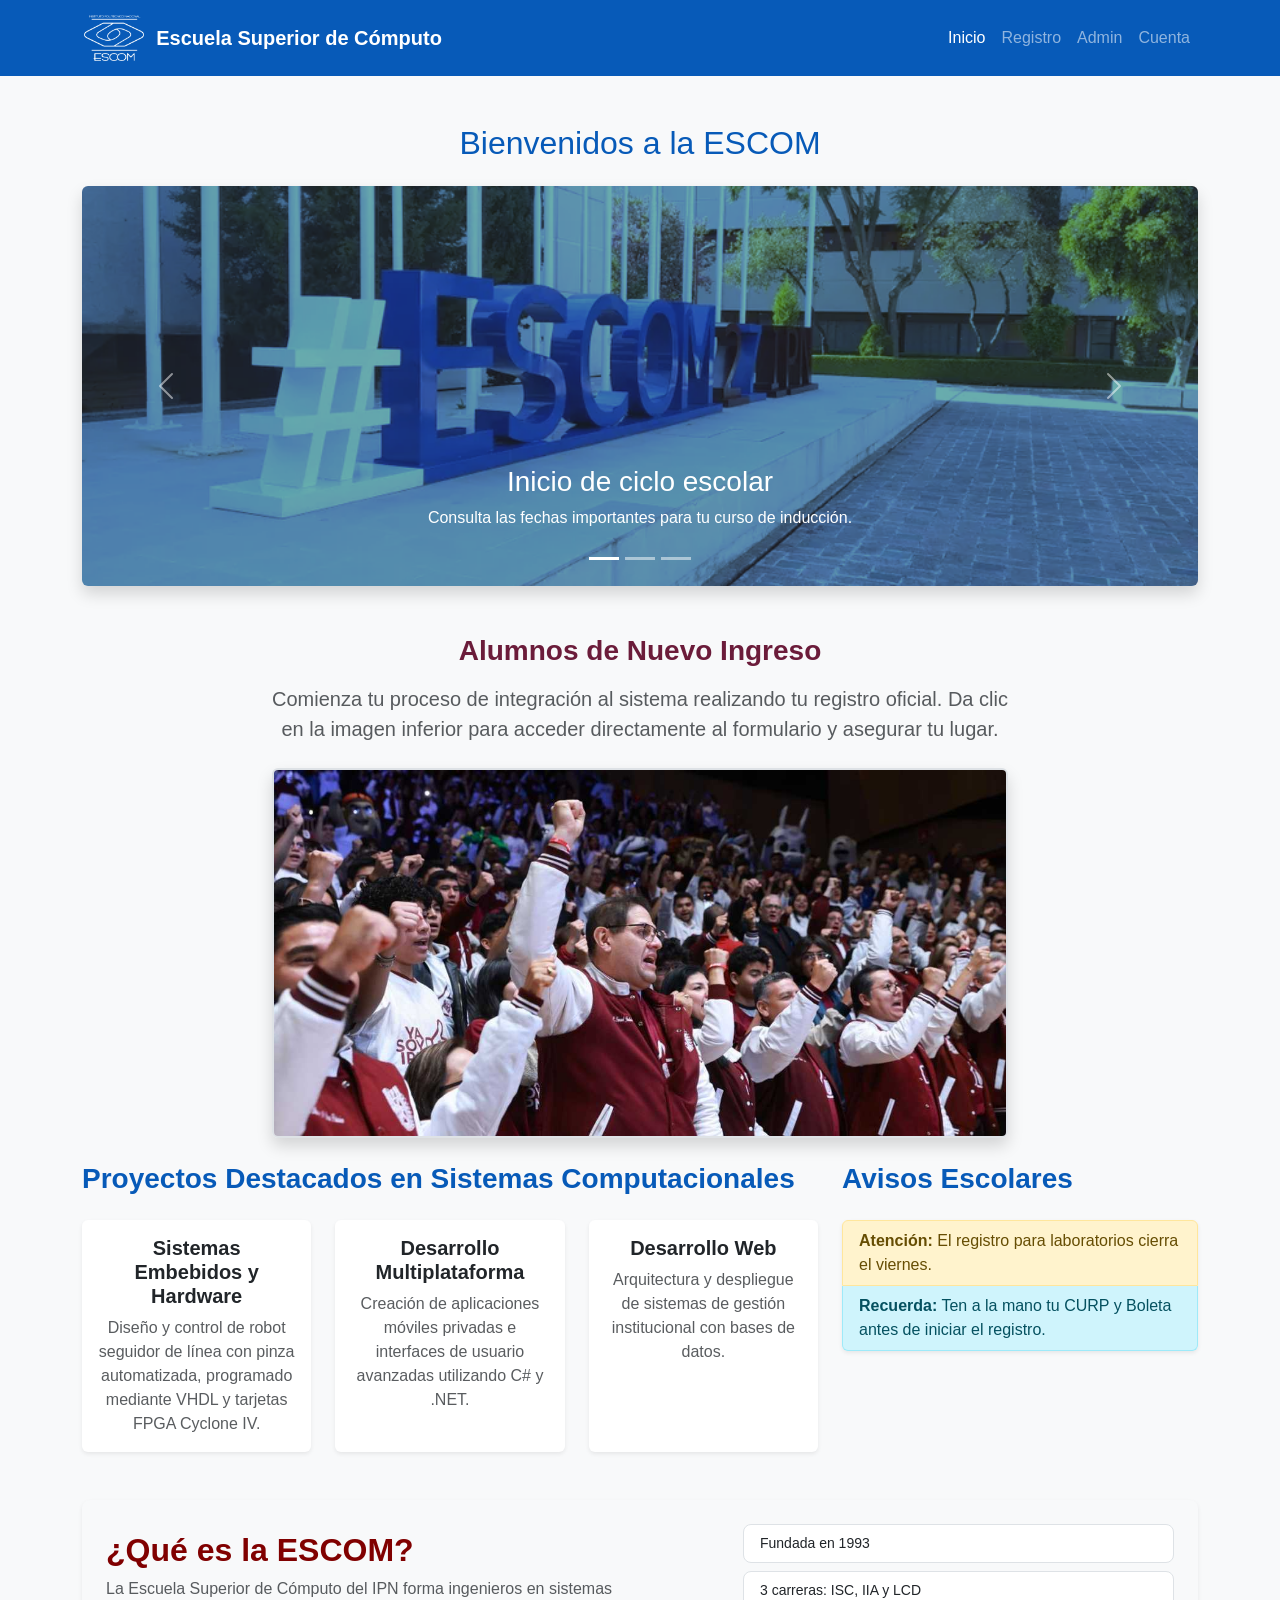
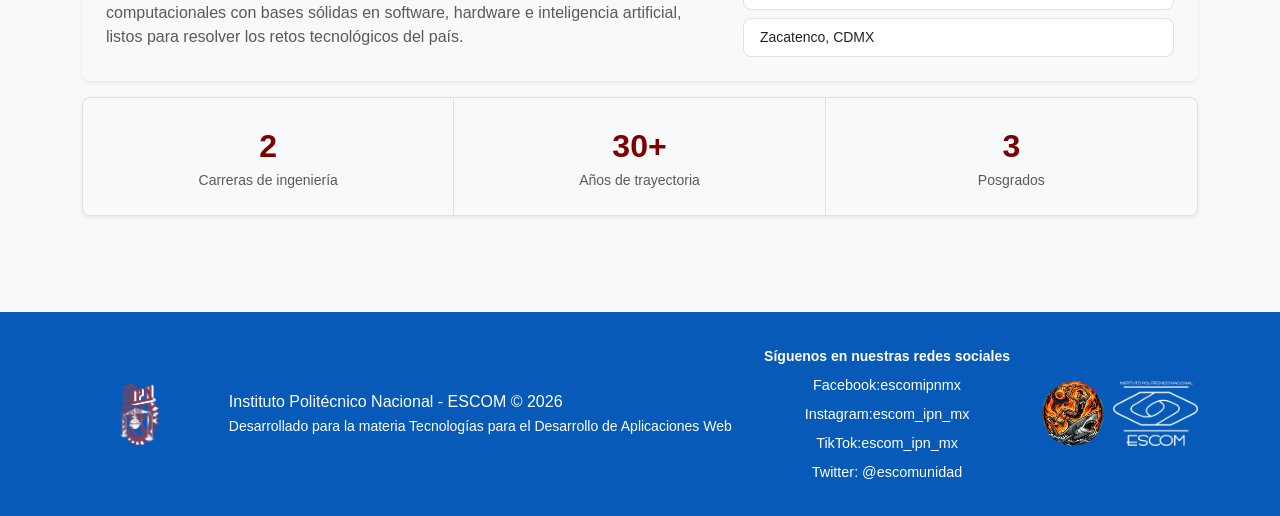
<file: index.html>
<!DOCTYPE html>
<html lang="es">
<head>
    <meta charset="UTF-8">
    <meta name="viewport" content="width=device-width, initial-scale=1.0">
    <title>Escuela Superior de Cómputo - IPN</title>
    <!-- Bootstrap 5 CSS -->
    <link href="https://cdn.jsdelivr.net/npm/bootstrap@5.0.2/dist/css/bootstrap.min.css" rel="stylesheet" integrity="sha384-EVSTQN3/azprG1Anm3QDgpJLIm9Nao0Yz1ztcQTwFspd3yD65VohhpuuCOmLASjC" crossorigin="anonymous">
    <link rel="stylesheet" href="css/estilos.css">
</head>
<body>

    <!-- Menú de Navegación -->
    <nav class="navbar navbar-expand-lg navbar-dark sticky-top">
        <div class="container">
            <a class="navbar-brand d-flex align-items-center" href="index.html">
                <img src="imgs/logoESCOMBlanco.png" alt="Logo ESCOM">
                <span class="ms-2 fs-5 fw-bold d-none d-sm-block">Escuela Superior de Cómputo</span>
            </a>
            <button class="navbar-toggler" type="button" data-bs-toggle="collapse" data-bs-target="#navbarNav">
                <span class="navbar-toggler-icon"></span>
            </button>
            <div class="collapse navbar-collapse justify-content-end" id="navbarNav">
                <ul class="navbar-nav">
                    <li class="nav-item"><a class="nav-link active" href="index.html">Inicio</a></li>
                    <li class="nav-item"><a class="nav-link" href="registro.html">Registro</a></li>
                    <li class="nav-item"><a class="nav-link" href="admin.html">Admin</a></li>
                    <li class="nav-item"><a class="nav-link" href="cuenta.html">Cuenta</a></li>
                </ul>
            </div>
        </div>
    </nav>

    <main class="container my-5">
        <h2 class="text-center mb-4" style="color: var(--escom-azul);">Bienvenidos a la ESCOM</h2>
        
        <div id="noticiasSlider" class="carousel slide shadow rounded overflow-hidden" data-bs-ride="carousel">
            <div class="carousel-indicators">
                <button type="button" data-bs-target="#noticiasSlider" data-bs-slide-to="0" class="active"></button>
                <button type="button" data-bs-target="#noticiasSlider" data-bs-slide-to="1"></button>
                <button type="button" data-bs-target="#noticiasSlider" data-bs-slide-to="2"></button>
            </div>
            <div class="carousel-inner">
                <div class="carousel-item active">
                    <a href="https://www.escom.ipn.mx/nuevoingreso26_2/" target="_blank" rel="noopener noreferrer">
                        <img class="carrusel" src="imgs/letrasESCOM.png" alt="Nuevo Ingreso">
                    </a>
                    <div class="carousel-caption d-none d-md-block">
                        <h3>Inicio de ciclo escolar</h3>
                        <p>Consulta las fechas importantes para tu curso de inducción.</p>
                    </div>
                </div>
                <div class="carousel-item">
                    <a href="https://servicios.dae.ipn.mx/credenciales/" target="_blank" rel="noopener noreferrer">
                        <img src="imgs/credencial.png" alt="Credencial">
                    </a>
                    <div class="carousel-caption d-none d-md-block">
                        <h3>Trámite de Credencial</h3>
                        <p>Revisa los requisitos para obtener tu credencial del IPN.</p>
                    </div>
                </div>
                <div class="carousel-item">
                    <a href="https://www.escom.ipn.mx/htmls/escomunidad/clubs.php" target="_blank" rel="noopener noreferrer">
                        <img src="imgs/clubes.png" alt="clubes">
                    </a>
                    <div class="carousel-caption d-none d-md-block">
                        <h3>Actividades Deportivas y Culturales</h3>
                        <p>Conoce los clubes de algoritmos, robótica y deportes.</p>
                    </div>
                </div>
            </div>
            <button class="carousel-control-prev" type="button" data-bs-target="#noticiasSlider" data-bs-slide="prev">
                <span class="carousel-control-prev-icon" aria-hidden="true"></span>
                <span class="visually-hidden">Anterior</span>
            </button>
            <button class="carousel-control-next" type="button" data-bs-target="#noticiasSlider" data-bs-slide="next">
                <span class="carousel-control-next-icon" aria-hidden="true"></span>
                <span class="visually-hidden">Siguiente</span>
            </button>
        </div>
        <div class="row justify-content-center mt-5 mb-4 text-center">
            <div class="col-md-8">
                <h3 style="color: var(--ipn-guinda);" class="fw-bold mb-3">Alumnos de Nuevo Ingreso</h3>
                <p class="fs-5 text-muted">
                    Comienza tu proceso de integración al sistema realizando tu registro oficial. 
                    Da clic en la imagen inferior para acceder directamente al formulario y asegurar tu lugar.
                </p>
                <a href="registro.html" class="d-inline-block mt-2">
                    <img src="imgs/nuevoIngreso.png" alt="Registro" class="img-fluid rounded shadow border border-2">
                </a>
            </div>
        </div>

        <div class="row g-4 mb-5">
            <div class="col-lg-8">
                <h3 class="fw-bold mb-4" style="color: var(--escom-azul);">Proyectos Destacados en Sistemas Computacionales</h3>
                <div class="row g-4">
                    <div class="col-md-4">
                        <div class="card h-100 shadow-sm border-0">
                            <div class="card-body text-center">
                                <h5 class="card-title fw-bold">Sistemas Embebidos y Hardware</h5>
                                <p class="card-text text-muted">
                                    Diseño y control de robot seguidor de línea con pinza automatizada, programado mediante VHDL y tarjetas FPGA Cyclone IV.
                                </p>
                            </div>
                        </div>
                    </div>
                    <div class="col-md-4">
                        <div class="card h-100 shadow-sm border-0">
                            <div class="card-body text-center">
                                <h5 class="card-title fw-bold">Desarrollo Multiplataforma</h5>
                                <p class="card-text text-muted">
                                    Creación de aplicaciones móviles privadas e interfaces de usuario avanzadas utilizando C# y .NET.
                                </p>
                            </div>
                        </div>
                    </div>
                    <div class="col-md-4">
                        <div class="card h-100 shadow-sm border-0">
                            <div class="card-body text-center">
                                <h5 class="card-title fw-bold">Desarrollo Web</h5>
                                <p class="card-text text-muted">
                                    Arquitectura y despliegue de sistemas de gestión institucional con bases de datos.
                                </p>
                            </div>
                        </div>
                    </div>
                </div>
            </div>

            <div class="col-lg-4">
                <h3 class="fw-bold mb-4" style="color: var(--escom-azul);">Avisos Escolares</h3>
                <div class="list-group shadow-sm">
                    <div class="list-group-item list-group-item-warning">
                        <strong>Atención:</strong> El registro para laboratorios cierra el viernes.
                    </div>
                    <div class="list-group-item list-group-item-info">
                        <strong>Recuerda:</strong> Ten a la mano tu CURP y Boleta antes de iniciar el registro.
                    </div>
                </div>
            </div>
        </div>
                <div class="p-4 mb-3 bg-light rounded-3 shadow-sm">
            <div class="row align-items-center g-4">
                <div class="col-lg-7">
                    <h1 class="fs-2 fw-bold" style="color: #800000;">¿Qué es la ESCOM?</h1>
                    <p class="text-muted mb-0">
                        La Escuela Superior de Cómputo del IPN forma ingenieros en sistemas computacionales con bases sólidas en software, hardware e inteligencia artificial, listos para resolver los retos tecnológicos del país.
                    </p>
                </div>
                <div class="col-lg-5">
                    <div class="d-flex flex-column gap-2">
                        <div class="bg-white border rounded-3 px-3 py-2 d-flex align-items-center gap-2">
                            <span class="small">Fundada en 1993</span>
                        </div>
                        <div class="bg-white border rounded-3 px-3 py-2 d-flex align-items-center gap-2">
                            <span class="small">3 carreras: ISC, IIA y LCD</span>
                        </div>
                        <div class="bg-white border rounded-3 px-3 py-2 d-flex align-items-center gap-2">
                            <span class="small">Zacatenco, CDMX</span>
                        </div>
                    </div>
                </div>
            </div>
        </div>

        <div class="row text-center mb-5 g-0 border rounded-3 overflow-hidden shadow-sm">
            <div class="col-md-4 py-4 border-end">
                <div class="fs-2 fw-bold" style="color: #800000;">2</div>
                <div class="text-muted small">Carreras de ingeniería</div>
            </div>
            <div class="col-md-4 py-4 border-end">
                <div class="fs-2 fw-bold" style="color: #800000;">30+</div>
                <div class="text-muted small">Años de trayectoria</div>
            </div>
            <div class="col-md-4 py-4">
                <div class="fs-2 fw-bold" style="color: #800000;">3</div>
                <div class="text-muted small">Posgrados</div>
            </div>
        </div>
    </main>

    <footer>
    <div class="container d-flex justify-content-between align-items-center py-3">
        <img src="imgs/IPN-Logo.png" alt="Logo IPN" style="max-height: 65px;">
        
        <div class="contenedor-central-footer">
            
            <div class="bloque-texto">
                <p class="mb-0">Instituto Politécnico Nacional - ESCOM &copy; 2026</p>
                <small>Desarrollado para la materia Tecnologías para el Desarrollo de Aplicaciones Web</small>
            </div>
            <div class="bloque-redes">
                <small class="fw-bold titulo-redes-small">Síguenos en nuestras redes sociales</small>
                <ul class="list-unstyled mb-0 lista-redes-footer">
                    <li><a href="https://www.facebook.com/share/1BSBQNFr3F/" class="footer-link">Facebook:escomipnmx</a></li>
                    <li><a href="https://www.instagram.com/escom_ipn_mx" class="footer-link">Instagram:escom_ipn_mx</a></li>
                    <li><a href="https://www.tiktok.com/@escom_ipn_mx" class="footer-link">TikTok:escom_ipn_mx</a></li>
                    <li><a href="https://x.com/escomunidad/" class="footer-link">Twitter: @escomunidad</a></li>
                </ul>
            </div>
        </div>
        <div class="d-flex align-items-center gap-2">
            <img src="imgs/Logo_Equipo.png" alt="Logo del equipo" style="max-height: 65px;">
            <img src="imgs/logoESCOMBlanco.png" alt="Logo ESCOM" style="max-height: 65px;">
        </div>
    </div>
    </footer>

    <script src="https://cdn.jsdelivr.net/npm/bootstrap@5.0.2/dist/js/bootstrap.bundle.min.js" integrity="sha384-MrcW6ZMFYlzcLA8Nl+NtUVF0sA7MsXsP1UyJoMp4YLEuNSfAP+JcXn/tWtIaxVXM" crossorigin="anonymous"></script>
</body>
</html>
</file>
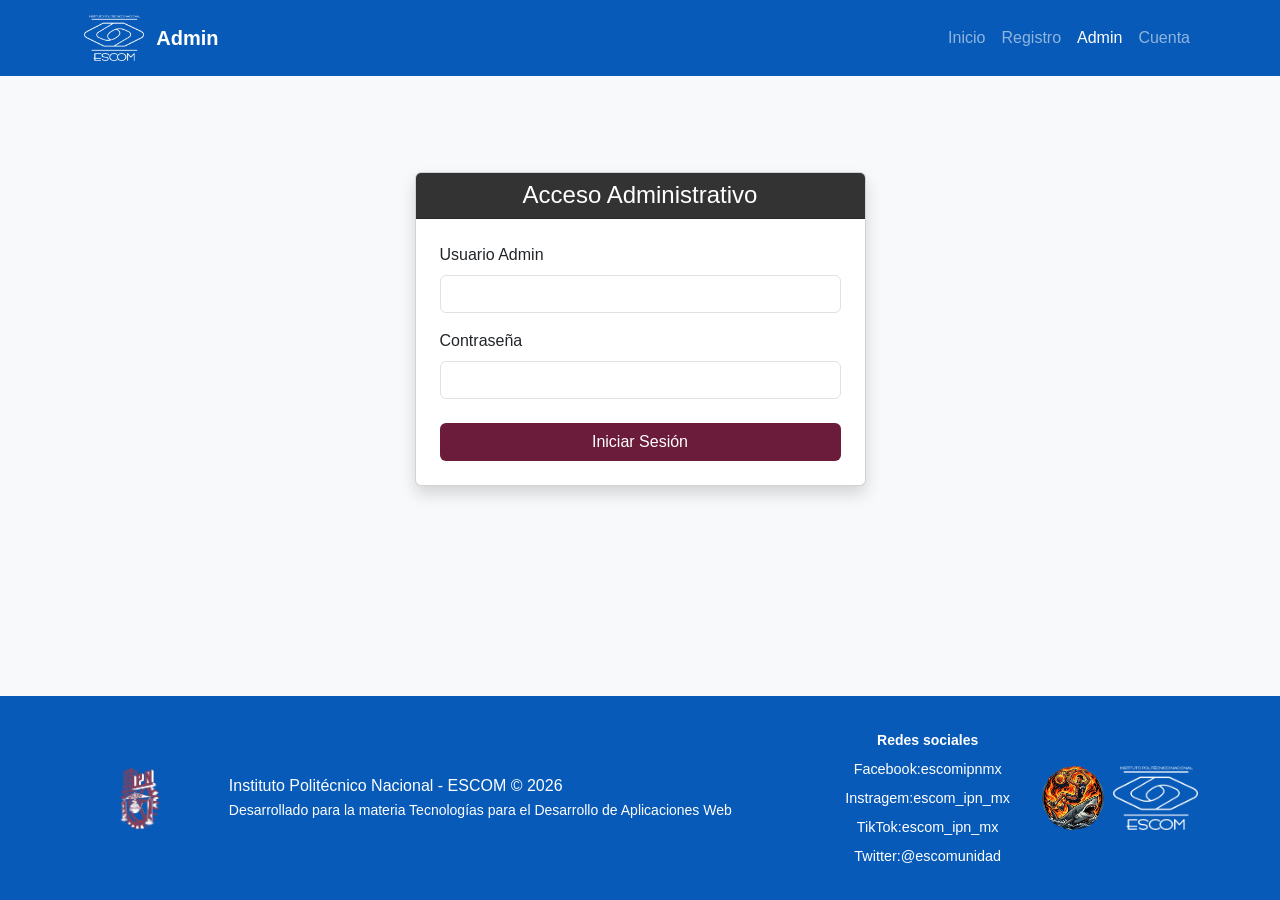
<file: admin.html>
<!DOCTYPE html>
<html lang="es">
<head>
    <meta charset="UTF-8">
    <meta name="viewport" content="width=device-width, initial-scale=1.0">
    <title>Admin - Nuevo Ingreso ESCOM</title>
    <!-- Bootstrap 5 CSS -->
    <link href="https://cdn.jsdelivr.net/npm/bootstrap@5.0.2/dist/css/bootstrap.min.css" rel="stylesheet" integrity="sha384-EVSTQN3/azprG1Anm3QDgpJLIm9Nao0Yz1ztcQTwFspd3yD65VohhpuuCOmLASjC" crossorigin="anonymous">
    <link rel="stylesheet" href="css/estilos.css">
</head>
<body>

    <!-- Menú de Navegación -->
    <nav class="navbar navbar-expand-lg navbar-dark sticky-top">
        <div class="container">
            <a class="navbar-brand d-flex align-items-center" href="index.html">
                <img src="imgs/logoESCOMBlanco.png" alt="Logo IPN">
                <span class="ms-2 fs-5 fw-bold d-none d-sm-block">Admin</span>
            </a>
            <button class="navbar-toggler" type="button" data-bs-toggle="collapse" data-bs-target="#navbarNav">
                <span class="navbar-toggler-icon"></span>
            </button>
            <div class="collapse navbar-collapse justify-content-end" id="navbarNav">
                <ul class="navbar-nav">
                    <li class="nav-item"><a class="nav-link" href="index.html">Inicio</a></li>
                    <li class="nav-item"><a class="nav-link" href="registro.html">Registro</a></li>
                    <li class="nav-item"><a class="nav-link active" href="admin.html">Admin</a></li>
                    <li class="nav-item"><a class="nav-link" href="cuenta.html">Cuenta</a></li>
                </ul>
            </div>
        </div>
    </nav>

    <main class="container my-5">
        <div class="row justify-content-center">
            <div class="col-md-5">
                <div class="card shadow mt-5">
                    <div class="card-header text-center text-white" style="background-color: #333;">
                        <h4 class="mb-0">Acceso Administrativo</h4>
                    </div>
                    <div class="card-body p-4">
                        <form id="formAdmin">
                            <div class="mb-3">
                                <label class="form-label">Usuario Admin</label>
                                <input type="text" class="form-control" id="usuario" name="usuario" required>
                            </div>
                            <div class="mb-4">
                                <label class="form-label">Contraseña</label>
                                <input type="password" class="form-control" id="password" name="password" required>
                            </div>
                            <button type="submit" class="btn w-100 text-white" style="background-color: var(--ipn-guinda);">Iniciar Sesión</button>
                        </form>
                    </div>
                </div>
            </div>
        </div>
    </main>

    <footer>
    <div class="container d-flex justify-content-between align-items-center py-3">
        <img src="imgs/IPN-Logo.png" alt="Logo IPN" style="max-height: 65px;">
        
        <div class="contenedor-central-footer">
            
            <div class="bloque-texto">
                <p class="mb-0">Instituto Politécnico Nacional - ESCOM &copy; 2026</p>
                <small>Desarrollado para la materia Tecnologías para el Desarrollo de Aplicaciones Web</small>
            </div>
            <div class="bloque-redes">
                <small class="fw-bold titulo-redes-small">Redes sociales</small>
                <ul class="list-unstyled mb-0 lista-redes-footer">
                    <li><a href="https://www.facebook.com/share/1BSBQNFr3F/" class="footer-link">Facebook:escomipnmx</a></li>
                    <li><a href="https://www.instagram.com/escom_ipn_mx" class="footer-link">Instragem:escom_ipn_mx</a></li>
                    <li><a href="https://www.tiktok.com/@escom_ipn_mx" class="footer-link">TikTok:escom_ipn_mx</a></li>
                    <li><a href="https://x.com/escomunidad/" class="footer-link">Twitter:@escomunidad</a></li>
                </ul>
            </div>
        </div>
        <div class="d-flex align-items-center gap-2">
            <img src="imgs/Logo_Equipo.png" alt="Logo del equipo" style="max-height: 65px;">
            <img src="imgs/logoESCOMBlanco.png" alt="Logo ESCOM" style="max-height: 65px;">
        </div>
    </div>
    </footer>

    <script src="https://cdn.jsdelivr.net/npm/bootstrap@5.0.2/dist/js/bootstrap.bundle.min.js" integrity="sha384-MrcW6ZMFYlzcLA8Nl+NtUVF0sA7MsXsP1UyJoMp4YLEuNSfAP+JcXn/tWtIaxVXM" crossorigin="anonymous"></script>
    <script src="js/admin.js"></script>
</body>
</html>
</file>
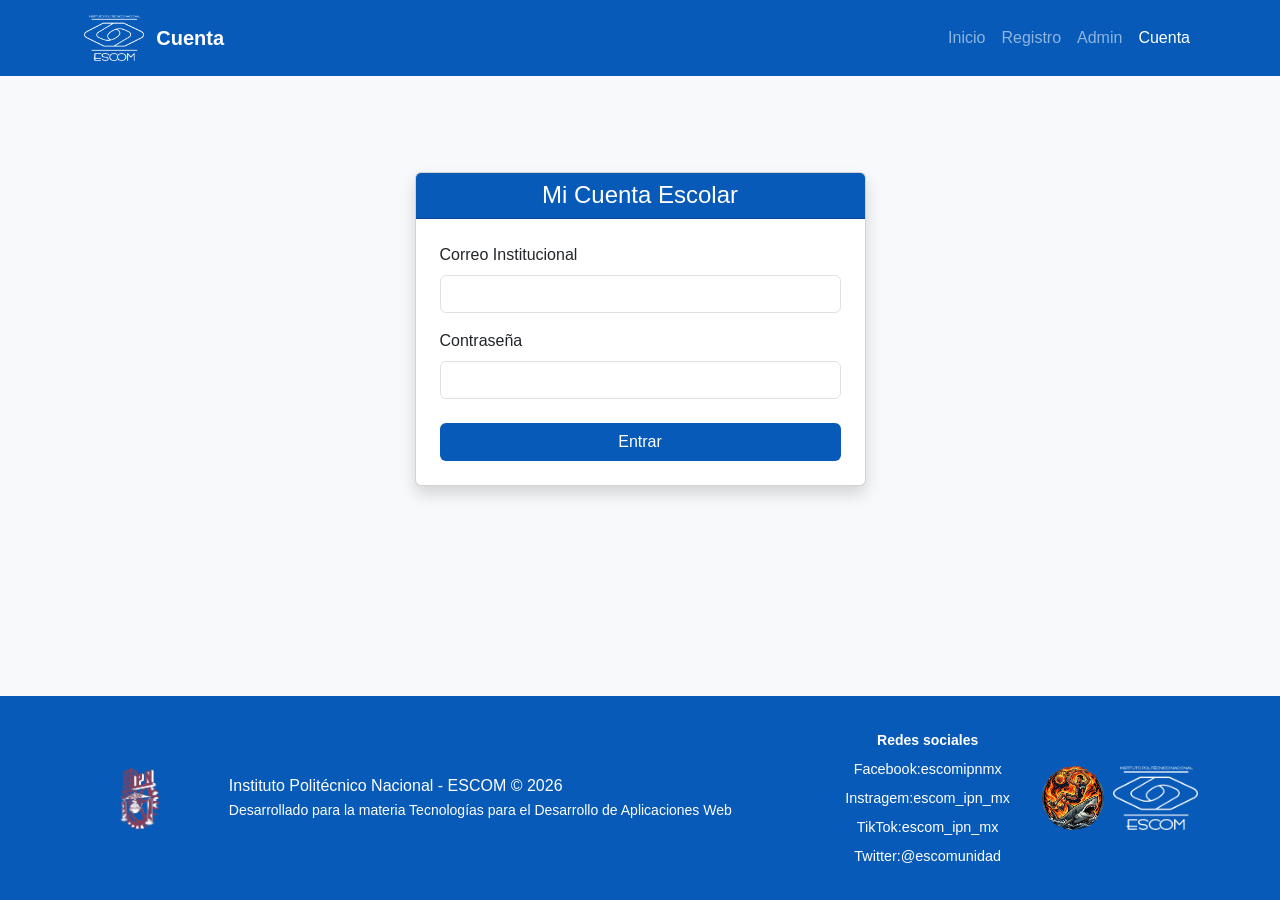
<file: cuenta.html>
<!DOCTYPE html>
<html lang="es">
<head>
    <meta charset="UTF-8">
    <meta name="viewport" content="width=device-width, initial-scale=1.0">
    <title>Cuenta - Nuevo Ingreso ESCOM</title>
    <link href="https://cdn.jsdelivr.net/npm/bootstrap@5.0.2/dist/css/bootstrap.min.css" rel="stylesheet" integrity="sha384-EVSTQN3/azprG1Anm3QDgpJLIm9Nao0Yz1ztcQTwFspd3yD65VohhpuuCOmLASjC" crossorigin="anonymous">
    <link rel="stylesheet" href="css/estilos.css">
</head>
<body>

    <nav class="navbar navbar-expand-lg navbar-dark sticky-top">
        <div class="container">
            <a class="navbar-brand d-flex align-items-center" href="index.html">
                <img src="imgs/logoESCOMBlanco.png" alt="Logo IPN">
                <span class="ms-2 fs-5 fw-bold d-none d-sm-block">Cuenta</span>
            </a>
            <button class="navbar-toggler" type="button" data-bs-toggle="collapse" data-bs-target="#navbarNav">
                <span class="navbar-toggler-icon"></span>
            </button>
            <div class="collapse navbar-collapse justify-content-end" id="navbarNav">
                <ul class="navbar-nav">
                    <li class="nav-item"><a class="nav-link" href="index.html">Inicio</a></li>
                    <li class="nav-item"><a class="nav-link" href="registro.html">Registro</a></li>
                    <li class="nav-item"><a class="nav-link" href="admin.html">Admin</a></li>
                    <li class="nav-item"><a class="nav-link active" href="cuenta.html">Cuenta</a></li>
                </ul>
            </div>
        </div>
    </nav>

    <main class="container my-5">
        <div class="row justify-content-center">
            <div class="col-md-5">
                <div class="card shadow mt-5">
                    <div class="card-header text-center text-white" style="background-color: var(--escom-azul);">
                        <h4 class="mb-0">Mi Cuenta Escolar</h4>
                    </div>
                    <div class="card-body p-4">
                        <form id="formLogin">
                            <div class="mb-3">
                                <label class="form-label">Correo Institucional</label>
                                <input type="email" id="correo" class="form-control" required>
                            </div>
                            <div class="mb-4">
                                <label class="form-label">Contraseña</label>
                                <input type="password" id="password" class="form-control" required>
                            </div>
                            <button type="submit" class="btn w-100 text-white" style="background-color: var(--escom-azul);">Entrar</button>
                        </form>
                    </div>
                </div>
            </div>
        </div>
    </main>

    <footer>
    <div class="container d-flex justify-content-between align-items-center py-3">
        <img src="imgs/IPN-Logo.png" alt="Logo IPN" style="max-height: 65px;">
        
        <div class="contenedor-central-footer">
            
            <div class="bloque-texto">
                <p class="mb-0">Instituto Politécnico Nacional - ESCOM &copy; 2026</p>
                <small>Desarrollado para la materia Tecnologías para el Desarrollo de Aplicaciones Web</small>
            </div>
            <div class="bloque-redes">
                <small class="fw-bold titulo-redes-small">Redes sociales</small>
                <ul class="list-unstyled mb-0 lista-redes-footer">
                    <li><a href="https://www.facebook.com/share/1BSBQNFr3F/" class="footer-link">Facebook:escomipnmx</a></li>
                    <li><a href="https://www.instagram.com/escom_ipn_mx" class="footer-link">Instragem:escom_ipn_mx</a></li>
                    <li><a href="https://www.tiktok.com/@escom_ipn_mx" class="footer-link">TikTok:escom_ipn_mx</a></li>
                    <li><a href="https://x.com/escomunidad/" class="footer-link">Twitter:@escomunidad</a></li>
                </ul>
            </div>
        </div>
        <div class="d-flex align-items-center gap-2">
            <img src="imgs/Logo_Equipo.png" alt="Logo del equipo" style="max-height: 65px;">
            <img src="imgs/logoESCOMBlanco.png" alt="Logo ESCOM" style="max-height: 65px;">
        </div>
    </div>
    </footer>

    <script src="https://cdn.jsdelivr.net/npm/bootstrap@5.0.2/dist/js/bootstrap.bundle.min.js" integrity="sha384-MrcW6ZMFYlzcLA8Nl+NtUVF0sA7MsXsP1UyJoMp4YLEuNSfAP+JcXn/tWtIaxVXM" crossorigin="anonymous"></script>
    <script src="js/cuenta.js"></script>
</body>
</html>
</file>
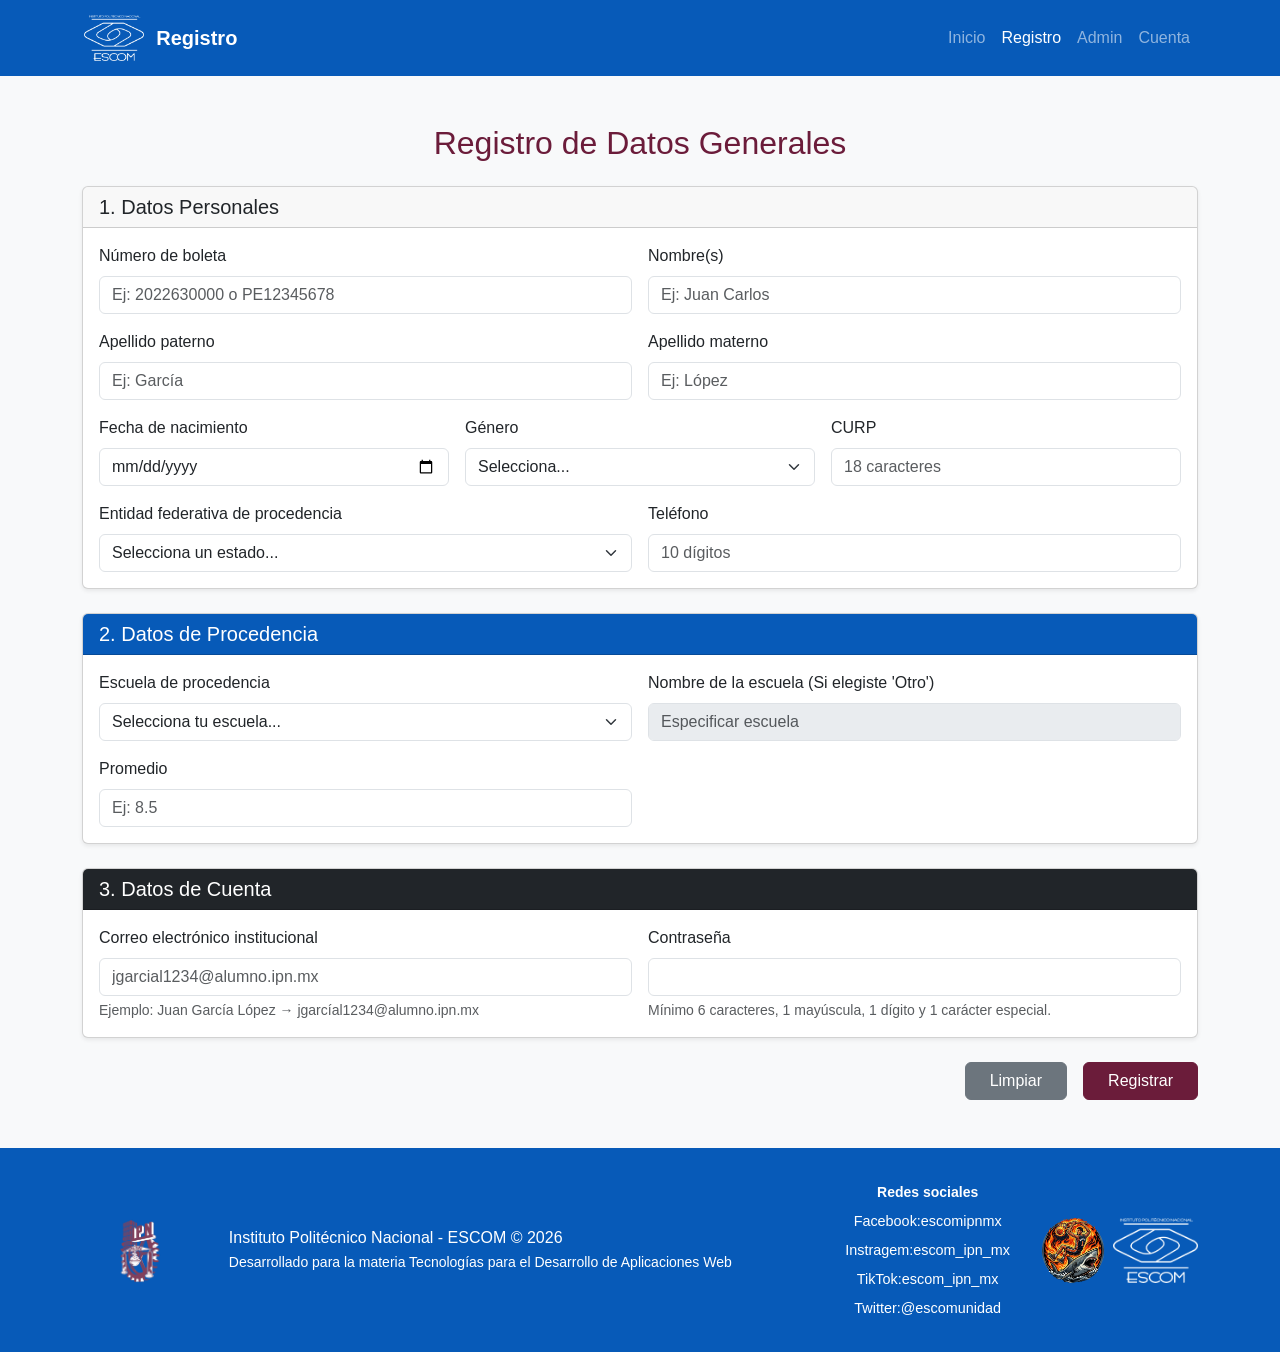
<file: registro.html>
<!DOCTYPE html>
<html lang="es">
<head>
    <meta charset="UTF-8">
    <meta name="viewport" content="width=device-width, initial-scale=1.0">
    <title>Registro - Nuevo Ingreso ESCOM</title>
    <!-- Bootstrap 5 CSS -->
    <link href="https://cdn.jsdelivr.net/npm/bootstrap@5.0.2/dist/css/bootstrap.min.css" rel="stylesheet" integrity="sha384-EVSTQN3/azprG1Anm3QDgpJLIm9Nao0Yz1ztcQTwFspd3yD65VohhpuuCOmLASjC" crossorigin="anonymous">
    <link rel="stylesheet" href="css/estilos.css">
</head>
<body>

    <!-- Menú de Navegación -->
    <nav class="navbar navbar-expand-lg navbar-dark sticky-top">
        <div class="container">
            <a class="navbar-brand d-flex align-items-center" href="index.html">
                <img src="imgs/logoESCOMBlanco.png" alt="Logo IPN">
                <span class="ms-2 fs-5 fw-bold d-none d-sm-block">Registro</span>
            </a>
            <button class="navbar-toggler" type="button" data-bs-toggle="collapse" data-bs-target="#navbarNav">
                <span class="navbar-toggler-icon"></span>
            </button>
            <div class="collapse navbar-collapse justify-content-end" id="navbarNav">
                <ul class="navbar-nav">
                    <li class="nav-item"><a class="nav-link" href="index.html">Inicio</a></li>
                    <li class="nav-item"><a class="nav-link active" href="registro.html">Registro</a></li>
                    <li class="nav-item"><a class="nav-link" href="admin.html">Admin</a></li>
                    <li class="nav-item"><a class="nav-link" href="cuenta.html">Cuenta</a></li>
                </ul>
            </div>
        </div>
    </nav>

    <main class="container my-5">
        <h2 class="text-center mb-4" style="color: var(--ipn-guinda);">Registro de Datos Generales</h2>
        
        <form id="formularioRegistro" novalidate>
            <!-- 1. Datos Personales -->
            <div class="card mb-4 shadow-sm">
                <div class="card-header card-header-ipn">
                    <h5 class="mb-0">1. Datos Personales</h5>
                </div>
                <div class="card-body row g-3">
                    <div class="col-md-6">
                        <label class="form-label">Número de boleta</label>
                        <input type="text" class="form-control" id="boleta" name="boleta" placeholder="Ej: 2022630000 o PE12345678" required>
                        <div class="invalid-feedback">Debe ser 10 dígitos, PE + 8 dígitos o PP + 8 dígitos</div>
                    </div>
                    <div class="col-md-6">
                        <label class="form-label">Nombre(s)</label>
                        <input type="text" class="form-control" id="nombres" placeholder="Ej: Juan Carlos" required>
                        <div class="invalid-feedback">El o los nombres son incorrectos</div>
                    </div>
                    <div class="col-md-6">
                        <label class="form-label">Apellido paterno</label>
                        <input type="text" class="form-control" id="apellidoP" placeholder="Ej: García" required>
                        <div class="invalid-feedback">El apellido paterno es incorrecto</div>
                    </div>
                    <div class="col-md-6">
                        <label class="form-label">Apellido materno</label>
                        <input type="text" class="form-control" id="apellidoM" placeholder="Ej: López" required>
                        <div class="invalid-feedback">El apellido materno es incorrecto</div>
                    </div>
                    <div class="col-md-4">
                        <label class="form-label">Fecha de nacimiento</label>
                        <input type="date" class="form-control" id="fechaNacimiento" name="fecha_nacimiento" required>
                        <div class="invalid-feedback">Debes tener al menos 17 años</div>
                    </div>
                    <div class="col-md-4">
                        <label class="form-label">Género</label>
                        <select class="form-select" id="genero" name="genero" required>
                            <option value="" selected disabled>Selecciona...</option>
                            <option value="Mujer">Mujer</option>
                            <option value="Hombre">Hombre</option>
                        </select>
                        <div class="invalid-feedback">Selecciona un género</div>
                    </div>
                    <div class="col-md-4">
                        <label class="form-label">CURP</label>
                        <input type="text" class="form-control" id="curp" name="curp" placeholder="18 caracteres" maxlength="18" required>
                        <div class="invalid-feedback">El CURP es incorrecto</div>
                    </div>
                    <div class="col-md-6">
                        <label class="form-label">Entidad federativa de procedencia</label>
                        <select class="form-select" id="entidad" name="estado_procedencia" required>
                            <option value="" selected disabled>Selecciona un estado...</option>
                            <option value="Aguascalientes">Aguascalientes</option>
                            <option value="Baja California">Baja California</option>
                            <option value="Baja California Sur">Baja California Sur</option>
                            <option value="Campeche">Campeche</option>
                            <option value="Chiapas">Chiapas</option>
                            <option value="Chihuahua">Chihuahua</option>
                            <option value="Ciudad de México">Ciudad de México</option>
                            <option value="Coahuila">Coahuila</option>
                            <option value="Colima">Colima</option>
                            <option value="Durango">Durango</option>
                            <option value="Estado de México">Estado de México</option>
                            <option value="Guanajuato">Guanajuato</option>
                            <option value="Guerrero">Guerrero</option>
                            <option value="Hidalgo">Hidalgo</option>
                            <option value="Jalisco">Jalisco</option>
                            <option value="Michoacán">Michoacán</option>
                            <option value="Morelos">Morelos</option>
                            <option value="Nayarit">Nayarit</option>
                            <option value="Nuevo León">Nuevo León</option>
                            <option value="Oaxaca">Oaxaca</option>
                            <option value="Puebla">Puebla</option>
                            <option value="Querétaro">Querétaro</option>
                            <option value="Quintana Roo">Quintana Roo</option>
                            <option value="San Luis Potosí">San Luis Potosí</option>
                            <option value="Sinaloa">Sinaloa</option>
                            <option value="Sonora">Sonora</option>
                            <option value="Tabasco">Tabasco</option>
                            <option value="Tamaulipas">Tamaulipas</option>
                            <option value="Tlaxcala">Tlaxcala</option>
                            <option value="Veracruz">Veracruz</option>
                            <option value="Yucatán">Yucatán</option>
                            <option value="Zacatecas">Zacatecas</option>
                        </select>
                        <div class="invalid-feedback">Selecciona una entidad federativa</div>
                    </div>
                    <div class="col-md-6">
                        <label class="form-label">Teléfono</label>
                        <input type="tel" class="form-control" id="telefono" name="telefono" placeholder="10 dígitos" required>
                        <div class="invalid-feedback">Deben ser 10 dígitos y no pueden empezar con 0 ni 1</div>
                    </div>
                </div>
            </div>

            <!-- 2. Datos de Procedencia -->
            <div class="card mb-4 shadow-sm">
                <div class="card-header text-white" style="background-color: var(--escom-azul);">
                    <h5 class="mb-0">2. Datos de Procedencia</h5>
                </div>
                <div class="card-body row g-3">
                    <div class="col-md-6">  
                        <label class="form-label">Escuela de procedencia</label>
                        <select class="form-select" id="escuelaProcedencia" name="escuela_procedencia" required>
                            <option value="" selected disabled>Selecciona tu escuela...</option>
                            <option value="CECyT 1">CECyT 1 "Gonzalo Vázquez Vela"</option>
                            <option value="CECyT 2">CECyT 2 "Miguel Bernard Perales"</option>
                            <option value="CECyT 3">CECyT 3 "Estanislao Ramírez Ruíz"</option>
                            <option value="CECyT 4">CECyT 4 "Lázaro Cárdenas"</option>
                            <option value="CECyT 5">CECyT 5 "Benito Juárez García"</option>
                            <option value="CECyT 6">CECyT 6 "Miguel Othón de Mendizabal"</option>
                            <option value="CECyT 7">CECyT 7 "Cuauhtémoc"</option>
                            <option value="CECyT 8">CECyT 8 "Narciso Bassols García"</option>
                            <option value="CECyT 9">CECyT 9 "Juan de Dios Bátiz Paredes"</option>
                            <option value="CECyT 10">CECyT 10 "Carlos Vallejo Márquez"</option>
                            <option value="CECyT 11">CECyT 11 "Wilfrido Massieu"</option>
                            <option value="CECyT 12">CECyT 12 "José María Morelos"</option>
                            <option value="CECyT 13">CECyT 13 "Ricardo Flores Magón"</option>
                            <option value="CECyT 14">CECyT 14 "Luis Enrique Erro Soler"</option>
                            <option value="CECyT 15">CECyT 15 "Diódoro Antúnez Echegaray"</option>
                            <option value="CECyT 16">CECyT 16 "Unidad Hidalgo"</option>
                            <option value="CECyT 17">CECyT 17 "Unidad Guanajuato"</option>
                            <option value="CECyT 18">CECyT 18 "Unidad Zacatecas"</option>
                            <option value="CECyT 19">CECyT 19 "Leona Vicario Unidad Tecámac"</option>
                            <option value="CET 1">CET 1 "Walter Cross Buchanan"</option>
                            <option value="Otro">Otro</option>
                        </select>
                        <div class="invalid-feedback">Selecciona una escuela de procedencia</div>
                    </div>
                    <div class="col-md-6">
                        <label class="form-label">Nombre de la escuela (Si elegiste 'Otro')</label>
                        <input type="text" class="form-control" id="nombreOtraEscuela" name="nombre_escuela" placeholder="Especificar escuela" disabled>
                        <div class="invalid-feedback">Debes especificar el nombre de la escuela</div>
                    </div>
                    <div class="col-md-6">
                        <label class="form-label">Promedio</label>
                        <input type="number" step="0.1" min="6.0" max="10.0" class="form-control" id="promedio" name="promedio" placeholder="Ej: 8.5" required>
                        <div class="invalid-feedback">El promedio debe ser un número entre 6.0 y 10.0</div>
                    </div>
                </div>
            </div>

            <!-- 3. Datos de Cuenta -->
            <div class="card mb-4 shadow-sm">
                <div class="card-header bg-dark text-white">
                    <h5 class="mb-0">3. Datos de Cuenta</h5>
                </div>
                <div class="card-body row g-3">
                    <div class="col-md-6">
                        <label class="form-label">Correo electrónico institucional</label>
                        <input type="email" class="form-control" name="correo_institucional" id="correo"placeholder="jgarcial1234@alumno.ipn.mx" required>
                        <div class="invalid-feedback">Debe seguir el formato: inicial + apellido paterno + inicial apellido materno + 4 dígitos @alumno.ipn.mx</div>
                        <div class="form-text">Ejemplo: Juan García López → jgarcíal1234@alumno.ipn.mx</div>
                    </div>
                    <div class="col-md-6">
                        <label class="form-label">Contraseña</label>
                        <input type="password" class="form-control" id="password" name="contrasena" required>
                        <div class="invalid-feedback">Mínimo 6 caracteres, 1 mayúscula, 1 dígito y 1 carácter especial</div>
                        <div class="form-text">Mínimo 6 caracteres, 1 mayúscula, 1 dígito y 1 carácter especial.</div>
                    </div>
                </div>
            </div>

            <!-- Botones -->
            <div class="d-flex justify-content-end gap-3">
                <button type="reset" class="btn btn-secondary px-4">Limpiar</button>
                <button type="submit" class="btn btn-success px-4" style="background-color: var(--ipn-guinda); border-color: var(--ipn-guinda);">Registrar</button>
            </div>
        </form>
        <div id="pantallaExito" class="d-none alert alert-success mt-4" role="alert"></div>

    </main>

   <footer>
    <div class="container d-flex justify-content-between align-items-center py-3">
        <img src="imgs/IPN-Logo.png" alt="Logo IPN" style="max-height: 65px;">
        
        <div class="contenedor-central-footer">
            
            <div class="bloque-texto">
                <p class="mb-0">Instituto Politécnico Nacional - ESCOM &copy; 2026</p>
                <small>Desarrollado para la materia Tecnologías para el Desarrollo de Aplicaciones Web</small>
            </div>
            <div class="bloque-redes">
                <small class="fw-bold titulo-redes-small">Redes sociales</small>
                <ul class="list-unstyled mb-0 lista-redes-footer">
                    <li><a href="https://www.facebook.com/share/1BSBQNFr3F/" class="footer-link">Facebook:escomipnmx</a></li>
                    <li><a href="https://www.instagram.com/escom_ipn_mx" class="footer-link">Instragem:escom_ipn_mx</a></li>
                    <li><a href="https://www.tiktok.com/@escom_ipn_mx" class="footer-link">TikTok:escom_ipn_mx</a></li>
                    <li><a href="https://x.com/escomunidad/" class="footer-link">Twitter:@escomunidad</a></li>
                </ul>
            </div>
        </div>
        <div class="d-flex align-items-center gap-2">
            <img src="imgs/Logo_Equipo.png" alt="Logo del equipo" style="max-height: 65px;">
            <img src="imgs/logoESCOMBlanco.png" alt="Logo ESCOM" style="max-height: 65px;">
        </div>
    </div>
    </footer>
    <div class="modal fade" id="modalConfirmacion" tabindex="-1" aria-labelledby="modalConfirmacionLabel" aria-hidden="true">
        <div class="modal-dialog modal-dialog-centered">
            <div class="modal-content">
                <div class="modal-header bg-primary text-white">
                    <h5 class="modal-title" id="modalConfirmacionLabel">Confirma tus datos</h5>
                    <button type="button" class="btn-close btn-close-white" data-bs-dismiss="modal" aria-label="Close"></button>
                </div>
                <div class="modal-body">
                    <p>Revisa que tu información sea correcta antes de finalizar el registro:</p>
                    <ul class="list-group mb-3">
                        <li class="list-group-item"><strong>Boleta:</strong> <span id="confBoleta"></span></li>
                        <li class="list-group-item"><strong>Nombre:</strong> <span id="confNombre"></span></li>
                        <li class="list-group-item"><strong>CURP:</strong> <span id="confCurp"></span></li>
                        <li class="list-group-item"><strong>Teléfono:</strong> <span id="confTelefono"></span></li>
                        <li class="list-group-item"><strong>Correo:</strong> <span id="confCorreo"></span></li>
                    </ul>
                    <div class="alert alert-warning" role="alert">
                        Si algún dato es incorrecto, cierra esta ventana y corrígelo.
                    </div>
                </div>
                <div class="modal-footer">
                    <button type="button" class="btn btn-secondary" data-bs-dismiss="modal">Regresar a editar</button>
                    <button type="button" class="btn btn-success" id="btnConfirmarRegistro">Sí, Registrar ahora</button>
                </div>
            </div>
        </div>
    </div>
    <script src="https://cdn.jsdelivr.net/npm/bootstrap@5.0.2/dist/js/bootstrap.bundle.min.js" integrity="sha384-MrcW6ZMFYlzcLA8Nl+NtUVF0sA7MsXsP1UyJoMp4YLEuNSfAP+JcXn/tWtIaxVXM" crossorigin="anonymous"></script>
    <script src="js/registro.js"></script>
</body>
</html>
</file>
<file: css/estilos.css>
*{
    box-sizing: border-box;
}
:root{
    --ipn-guinda: #6B1C3A; --escom-azul: #075ab8;
}
body {
    background-color: #f8f9fa; min-height: 100vh; display: flex; flex-direction: column; font-family: 'Segoe UI', Tahoma, Geneva, Verdana, sans-serif;
}
.navbar {
    background-color: var(--escom-azul);
}
.navbar-brand img {
    height: 50px; margin-right: 2px; border-radius: 4px; padding: 2px;
}
main {
    flex: 1; 
}
footer { 
    background-color: var(--escom-azul); color: white; text-align: center; padding: 1rem 0; margin-top: auto; 
}
.carousel-item{ 
    height: 400px; background-color: #333; border-width: 5px; 
}
.carousel-item img{
    object-fit: cover; height: 100%; width: 100%; opacity: 0.6;
}
.contenedor-footer{
    display: flex; justify-content: space-between; align-items: center; flex-wrap: wrap; padding: 15px 0;
}
.imagen-footer{
    max-height: 50px; width: auto;
}
.texto-central{
    text-align: center;
}
@media (max-width: 699px){
    .contenedor-footer {
        flex-direction: column;
    }
}

.contenedor-central-footer {
    flex: 1;
    max-width: 65%;
    display: flex;
    flex-direction: column;
    align-items: center;
    text-align: center;
    gap: 15px;
}

.lista-redes-footer {
    display: flex;
    flex-direction: column;
    align-items: center;
    gap: 5px;
    margin-top: 5px;
}

.footer-link {
    color: inherit;
    text-decoration: none;
    font-size: 0.9rem;
}

@media (min-width: 700px) {
    .contenedor-central-footer {
        flex-direction: row;
        justify-content: space-between;
        align-items: center;
        max-width: 70%;
    }
    .bloque-texto {
        text-align: left;
    }
    .bloque-redes {
        text-align: center;
    }
    .lista-redes-footer {
        align-items: center;
        margin-top: 5px;
    }
}

/* Carrusel: mostrar caption reducido en móvil */
.carousel-caption {
    display: block !important;
}
@media (max-width: 767px) {
    .carousel-caption {
        bottom: 8px;
        padding: 6px 10px;
        background: rgba(0,0,0,0.45);
        border-radius: 6px;
    }
    .carousel-caption h3 {
        font-size: 0.95rem;
        margin-bottom: 2px;
    }
    .carousel-caption p {
        font-size: 0.75rem;
        margin-bottom: 0;
    }
}

@media (max-width: 768px) {
    .card.shadow.mt-5 {
        margin-top: 2rem !important;
        border-radius: 12px;
        border: none;
    }
    .card-body.p-4 {
        padding: 1.5rem 1.2rem !important;
    }
    .card .form-control {
        padding: 0.8rem;
        font-size: 1rem;
        border-radius: 8px;
    }
    .card .btn {
        padding: 0.8rem;
        font-size: 1.1rem;
        border-radius: 8px;
        font-weight: 600;
    }
}
</file>
